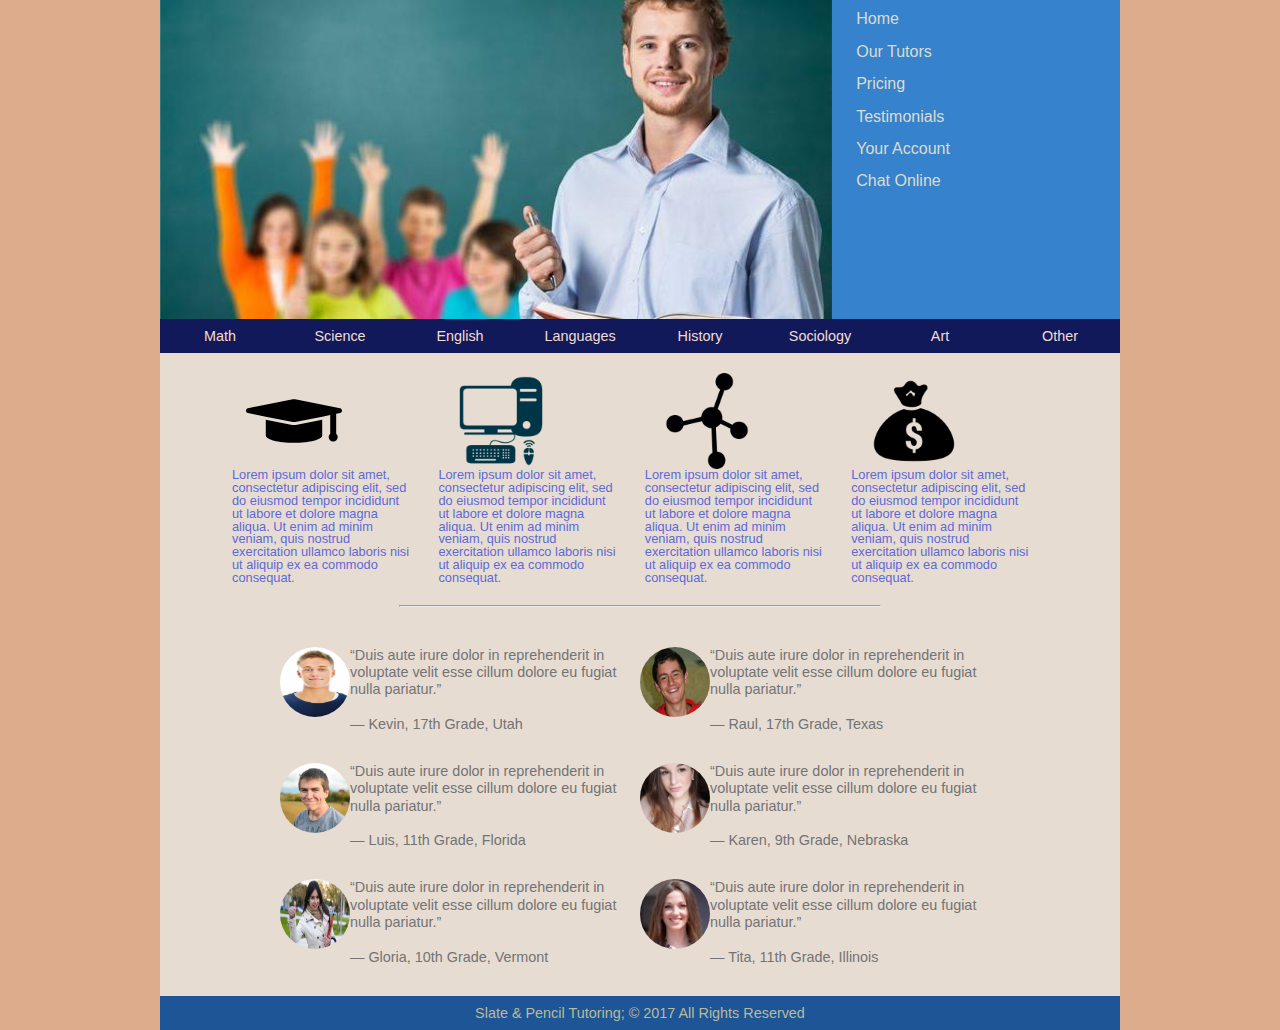
<file: Tarea 2/documents-editar/index.html>
<!DOCTYPE html>
<html>
	<head>
   	<!--Hugo Ivan Carrillo Béjar
   	A01333819-->
   		<meta charset="utf-8">
   		<title>Tarea 2</title>
    	<link href="base.css" rel="stylesheet">
    	<link href="styles.css" rel="stylesheet">
	</head>

	<body>
   		<header class="row">
      		<img src="profesor.jpg" alt="Foto">
      		<nav>
        	 	<ul>
            		<li><a href="#">Home</a></li>
            		<li><a href="#">Our Tutors</a></li>
            		<li><a href="#">Pricing</a></li>
            		<li><a href="#">Testimonials</a></li>
            		<li><a href="#">Your Account</a></li>
            		<li><a href="#">Chat Online</a></li>
         		</ul>
      		</nav>
   		</header>
   		<nav class="barra">
      		<ul class="row">
         		<li><a href="#">Math</a></li>
         		<li><a href="#">Science</a></li>
         		<li><a href="#">English</a></li>
         		<li><a href="#">Languages</a></li>
         		<li><a href="#">History</a></li>
         		<li><a href="#">Sociology</a></li>
         		<li><a href="#">Art</a></li>
         		<li><a href="#">Other</a></li>
      		</ul>
   		</nav>
	   <ul id="topics" class="row">
	      <li><img src="birrete.svg" alt="">
	           <p>Lorem ipsum dolor sit amet, consectetur adipiscing elit, sed do eiusmod tempor incididunt ut labore et dolore magna aliqua. Ut enim ad minim veniam, quis nostrud exercitation ullamco laboris nisi ut aliquip ex ea commodo consequat.</p>
	      </li>
	      <li><img src="compu.png" alt="">
	           <p>Lorem ipsum dolor sit amet, consectetur adipiscing elit, sed do eiusmod tempor incididunt ut labore et dolore magna aliqua. Ut enim ad minim veniam, quis nostrud exercitation ullamco laboris nisi ut aliquip ex ea commodo consequat.</p>
	      </li>
	      <li><img src="atomo.png" alt="">
	          <p>Lorem ipsum dolor sit amet, consectetur adipiscing elit, sed do eiusmod tempor incididunt ut labore et dolore magna aliqua. Ut enim ad minim veniam, quis nostrud exercitation ullamco laboris nisi ut aliquip ex ea commodo consequat.</p>
	      </li>
	      <li><img src="money.png" alt="">
	          <p>Lorem ipsum dolor sit amet, consectetur adipiscing elit, sed do eiusmod tempor incididunt ut labore et dolore magna aliqua. Ut enim ad minim veniam, quis nostrud exercitation ullamco laboris nisi ut aliquip ex ea commodo consequat.</p>
	      </li>
	   </ul>
   <hr>
	   <ul id="comments">
	      <li><img src="chavo1.jpg" alt="">
	          <p>“Duis aute irure dolor in reprehenderit in voluptate velit esse cillum dolore eu fugiat nulla pariatur.”<br>
	            <br>
	            — Kevin, 17th Grade, Utah</p>
	      </li>
	      <li><img src="chavo2.jpg" alt="">
	          <p>“Duis aute irure dolor in reprehenderit in voluptate velit esse cillum dolore eu fugiat nulla pariatur.”<br>
	            <br>
	            — Raul, 17th Grade, Texas</p>
	      </li>
	      <li><img src="chavo3.jpg" alt="">
	          <p>“Duis aute irure dolor in reprehenderit in voluptate velit esse cillum dolore eu fugiat nulla pariatur.”<br>
	            <br>
	            — Luis, 11th Grade, Florida</p>
	      </li>
	      <li><img src="chava1.jpg" alt="">
	          <p>“Duis aute irure dolor in reprehenderit in voluptate velit esse cillum dolore eu fugiat nulla pariatur.”<br>
	            <br>
	            — Karen, 9th Grade, Nebraska</p>
	      </li>
	      <li><img src="chava2.jpg" alt="">
	          <p>“Duis aute irure dolor in reprehenderit in voluptate velit esse cillum dolore eu fugiat nulla pariatur.”<br>
	            <br>
	            — Gloria, 10th Grade, Vermont</p>
	      </li>
	      <li><img src="chava3.jpg" alt="">
	          <p>“Duis aute irure dolor in reprehenderit in voluptate velit esse cillum dolore eu fugiat nulla pariatur.”<br>
	            <br>
	            — Tita, 11th Grade, Illinois</p>
	      </li>
	   </ul>
	   <footer>
	      Slate &amp; Pencil Tutoring; © 2017 All Rights Reserved
	   </footer>
	</body>
</html>
</file>
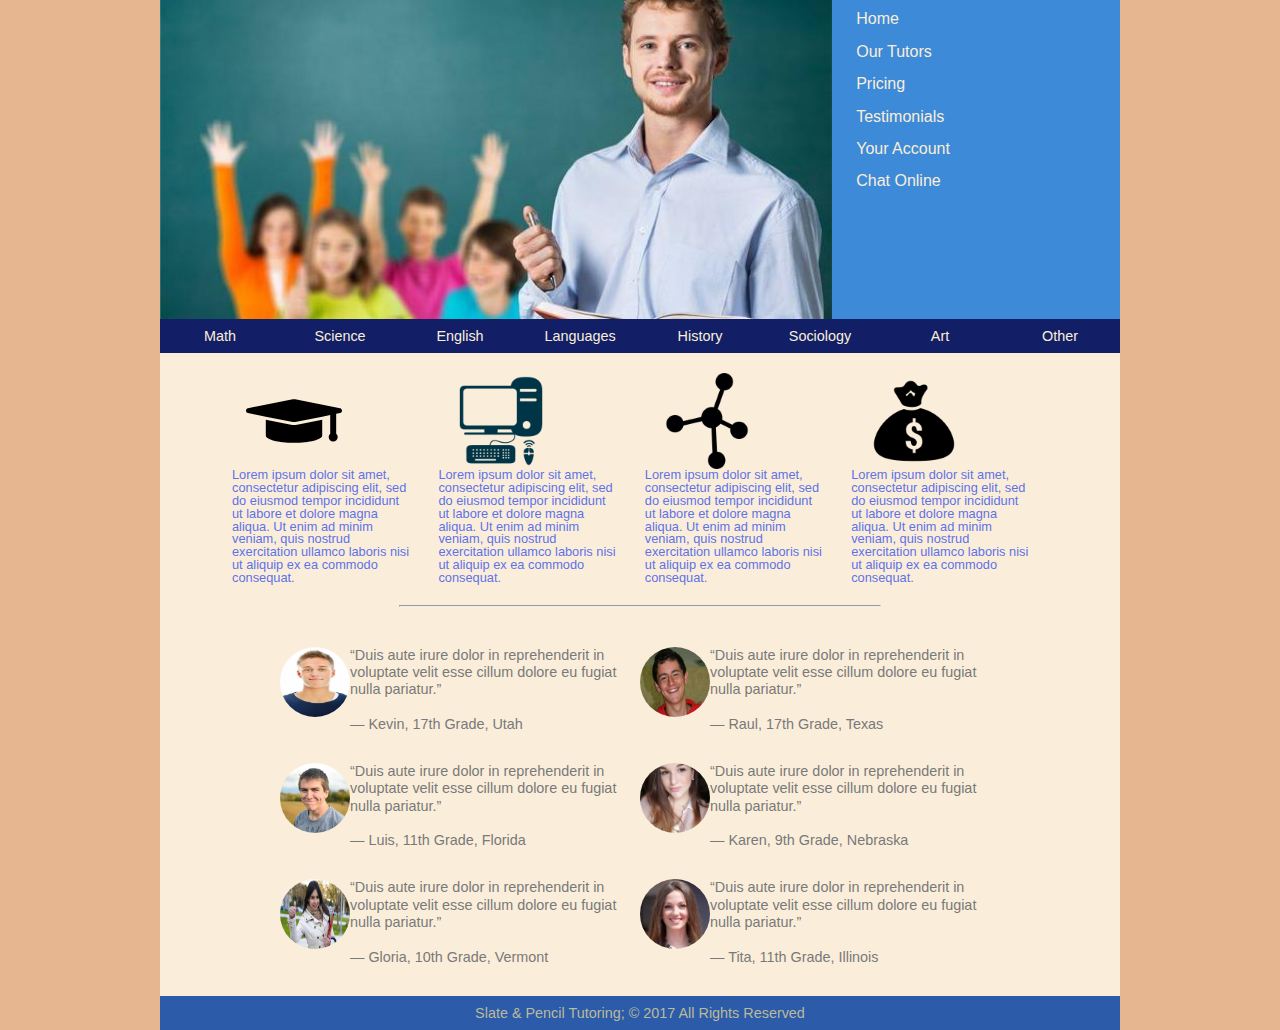
<file: Tareas/Tarea 2/documents-editar/index.html>
<!DOCTYPE html>
<html>
	<head>
   	<!--Hugo Ivan Carrillo Béjar
   	A01333819-->
   		<meta charset="utf-8">
   		<title>Tarea 2</title>
    	<link href="base.css" rel="stylesheet">
    	<link href="styles.css" rel="stylesheet">
	</head>

	<body>
   		<header class="row">
      		<img src="profesor.jpg" alt="Slate &amp; Pencil Tutoring">
      		<nav>
        	 	<ul>
            		<li><a href="#">Home</a></li>
            		<li><a href="#">Our Tutors</a></li>
            		<li><a href="#">Pricing</a></li>
            		<li><a href="#">Testimonials</a></li>
            		<li><a href="#">Your Account</a></li>
            		<li><a href="#">Chat Online</a></li>
         		</ul>
      		</nav>
   		</header>
   		<nav class="horizontal">
      		<ul class="row">
         		<li><a href="#">Math</a></li>
         		<li><a href="#">Science</a></li>
         		<li><a href="#">English</a></li>
         		<li><a href="#">Languages</a></li>
         		<li><a href="#">History</a></li>
         		<li><a href="#">Sociology</a></li>
         		<li><a href="#">Art</a></li>
         		<li><a href="#">Other</a></li>
      		</ul>
   		</nav>
	   <ul id="topics" class="row">
	      <li><img src="birrete.svg" alt="">
	           <p>Lorem ipsum dolor sit amet, consectetur adipiscing elit, sed do eiusmod tempor incididunt ut labore et dolore magna aliqua. Ut enim ad minim veniam, quis nostrud exercitation ullamco laboris nisi ut aliquip ex ea commodo consequat.</p>
	      </li>
	      <li><img src="compu.png" alt="">
	           <p>Lorem ipsum dolor sit amet, consectetur adipiscing elit, sed do eiusmod tempor incididunt ut labore et dolore magna aliqua. Ut enim ad minim veniam, quis nostrud exercitation ullamco laboris nisi ut aliquip ex ea commodo consequat.</p>
	      </li>
	      <li><img src="atomo.png" alt="">
	          <p>Lorem ipsum dolor sit amet, consectetur adipiscing elit, sed do eiusmod tempor incididunt ut labore et dolore magna aliqua. Ut enim ad minim veniam, quis nostrud exercitation ullamco laboris nisi ut aliquip ex ea commodo consequat.</p>
	      </li>
	      <li><img src="money.png" alt="">
	          <p>Lorem ipsum dolor sit amet, consectetur adipiscing elit, sed do eiusmod tempor incididunt ut labore et dolore magna aliqua. Ut enim ad minim veniam, quis nostrud exercitation ullamco laboris nisi ut aliquip ex ea commodo consequat.</p>
	      </li>
	   </ul>
   <hr>
	   <ul id="comments">
	      <li><img src="chavo1.jpg" alt="">
	          <p>“Duis aute irure dolor in reprehenderit in voluptate velit esse cillum dolore eu fugiat nulla pariatur.”<br>
	            <br>
	            — Kevin, 17th Grade, Utah</p>
	      </li>
	      <li><img src="chavo2.jpg" alt="">
	          <p>“Duis aute irure dolor in reprehenderit in voluptate velit esse cillum dolore eu fugiat nulla pariatur.”<br>
	            <br>
	            — Raul, 17th Grade, Texas</p>
	      </li>
	      <li><img src="chavo3.jpg" alt="">
	          <p>“Duis aute irure dolor in reprehenderit in voluptate velit esse cillum dolore eu fugiat nulla pariatur.”<br>
	            <br>
	            — Luis, 11th Grade, Florida</p>
	      </li>
	      <li><img src="chava1.jpg" alt="">
	          <p>“Duis aute irure dolor in reprehenderit in voluptate velit esse cillum dolore eu fugiat nulla pariatur.”<br>
	            <br>
	            — Karen, 9th Grade, Nebraska</p>
	      </li>
	      <li><img src="chava2.jpg" alt="">
	          <p>“Duis aute irure dolor in reprehenderit in voluptate velit esse cillum dolore eu fugiat nulla pariatur.”<br>
	            <br>
	            — Gloria, 10th Grade, Vermont</p>
	      </li>
	      <li><img src="chava3.jpg" alt="">
	          <p>“Duis aute irure dolor in reprehenderit in voluptate velit esse cillum dolore eu fugiat nulla pariatur.”<br>
	            <br>
	            — Tita, 11th Grade, Illinois</p>
	      </li>
	   </ul>
	   <footer>
	      Slate &amp; Pencil Tutoring; © 2017 All Rights Reserved
	   </footer>
	</body>
</html>
</file>
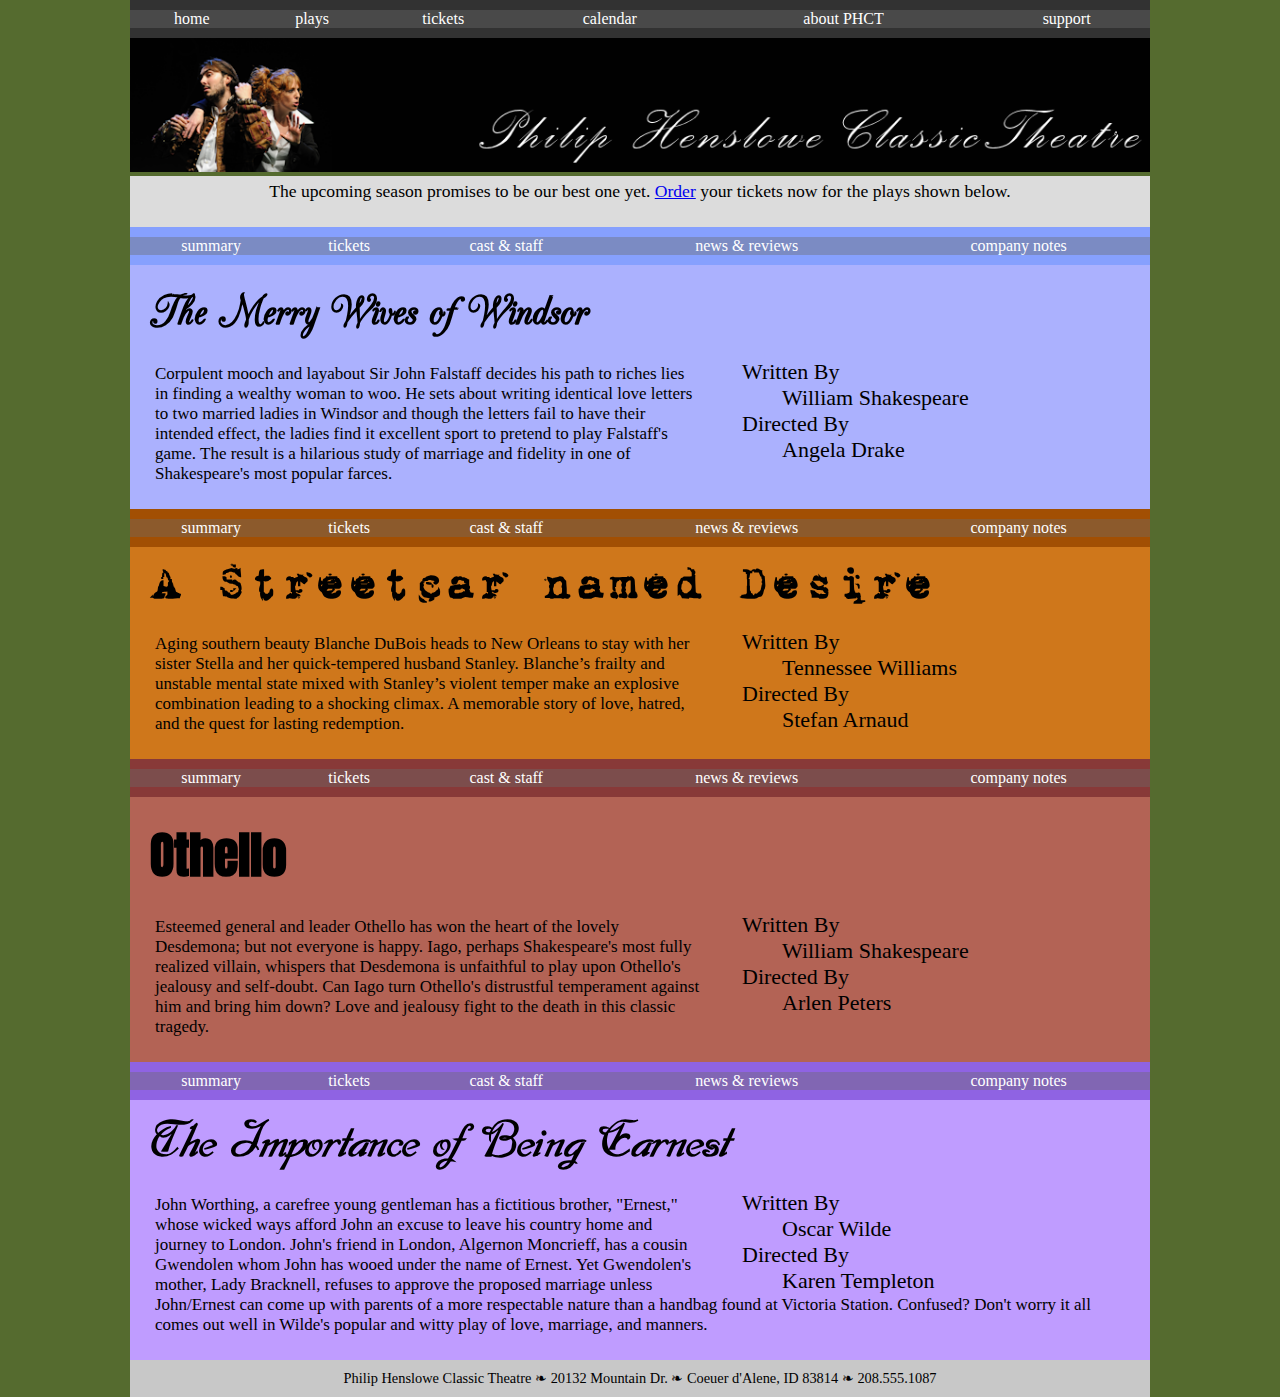
<file: Tareas/Tarea 1/documents-editar/ph_plays.html>
﻿<!doctype html>
<html>
<head>
   <!--
   Laboratory 2.

   
   Author: Hugo Ivan Carrillo Bejar - A01333819
   Date:   22/08/2018
   
   Filename: ph_plays.html
   -->
   <meta charset="utf-8" />
   <title>PHCT Play List</title>
   <link rel="stylesheet" type="text/css" href="ph_layout.css">
   <link rel="stylesheet" type="text/css" href="ph_styles.css">
   <link href="https://fonts.googleapis.com/css?family=Anton" rel="stylesheet">
</head>

<body>
   <header>
      <nav>
         <ul>
            <li><a href="#">home</a></li>
            <li><a href="#">plays</a></li>
            <li><a href="#">tickets</a></li>
            <li><a href="#">calendar</a></li>
            <li><a href="#">about PHCT</a></li>
            <li><a href="#">support</a></li>
         </ul>
      </nav>
      <img src="ph_logo.png" alt="Philip Henslowe Classic Theatre" />
   </header>
   <p>The upcoming season promises to be our best one yet. <a href="#">Order</a> your tickets now for the plays shown
      below. </p>   
   <section id="play1" class="playbill">
      <nav>
         <ul>
            <li><a href="#">summary</a></li>
            <li><a href="#">tickets</a></li>
            <li><a href="#">cast &amp; staff</a></li>
            <li><a href="#">news &amp; reviews</a></li>
            <li><a href="#">company notes</a></li>
         </ul>
      </nav>
      <h1>The Merry Wives of Windsor</h1>
      <aside>
         <dl>
            <dt>Written By</dt>
            <dd>William Shakespeare</dd>
            <dt>Directed By</dt>
            <dd>Angela Drake</dd>
         </dl>
      </aside>
      <p>Corpulent mooch and layabout Sir John Falstaff decides his path to riches 
         lies in finding a wealthy woman to woo. He sets about writing identical love 
         letters to two married ladies in Windsor and though the letters fail to have 
         their intended effect, the ladies find it excellent sport to pretend to play
         Falstaff's game. The result is a hilarious study of 
         marriage and fidelity in one of Shakespeare's most popular farces.</p>
   </section>
   <section id="play2" class="playbill">
      <nav>
         <ul>
            <li><a href="#">summary</a></li>
            <li><a href="#">tickets</a></li>
            <li><a href="#">cast &amp; staff</a></li>
            <li><a href="#">news &amp; reviews</a></li>
            <li><a href="#">company notes</a></li>
         </ul>
      </nav>
      <h1>A Streetcar named Desire</h1>
      <aside>
         <dl>
            <dt>Written By</dt>
            <dd>Tennessee Williams</dd>
            <dt>Directed By</dt>
            <dd>Stefan Arnaud</dd>
         </dl>
      </aside>
      <p>Aging southern beauty Blanche DuBois heads to New Orleans to stay with her 
         sister Stella and her quick-tempered husband Stanley. Blanche’s frailty and 
         unstable mental state mixed with Stanley’s violent 
         temper make an explosive combination leading to a shocking climax. 
         A memorable story of love, hatred, and the quest for lasting redemption.</p>
   </section>
   <section id="play3" class="playbill">
      <nav>
         <ul>
            <li><a href="#">summary</a></li>
            <li><a href="#">tickets</a></li>
            <li><a href="#">cast &amp; staff</a></li>
            <li><a href="#">news &amp; reviews</a></li>
            <li><a href="#">company notes</a></li>
         </ul>
      </nav>
      <h1>Othello</h1>
      <aside>
         <dl>
            <dt>Written By</dt>
            <dd>William Shakespeare</dd>
            <dt>Directed By</dt>
            <dd>Arlen Peters</dd>
         </dl>
      </aside>
      <p>Esteemed general and leader Othello has  won the heart of the lovely Desdemona; but 
         not everyone is happy. Iago, perhaps Shakespeare's most fully realized villain, 
         whispers that Desdemona is unfaithful to play upon Othello's jealousy and self-doubt. 
         Can Iago turn Othello's distrustful temperament against him and bring him down?
         Love and jealousy fight to the death in this classic tragedy.</p>
   </section>
   <section id="play4" class="playbill">
      <nav>
         <ul>
            <li><a href="#">summary</a></li>
            <li><a href="#">tickets</a></li>
            <li><a href="#">cast &amp; staff</a></li>
            <li><a href="#">news &amp; reviews</a></li>
            <li><a href="#">company notes</a></li>
         </ul>
      </nav>
      <h1>The Importance of Being Earnest</h1>
      <aside>
         <dl>
            <dt>Written By</dt>
            <dd>Oscar Wilde</dd>
            <dt>Directed By</dt>
            <dd>Karen Templeton</dd>
         </dl>
      </aside>
      <p>John Worthing, a carefree young gentleman has a fictitious brother, "Ernest," whose 
         wicked ways afford John an excuse to leave his country home and journey to London. John's 
         friend in London, Algernon Moncrieff, has a cousin Gwendolen whom John has wooed 
         under the name of Ernest. Yet Gwendolen's mother, Lady Bracknell, refuses to approve
         the proposed marriage unless John/Ernest can come up with parents of a more respectable
         nature than a handbag found at Victoria Station. Confused? Don't worry it all comes out 
         well in Wilde's popular and witty play of love, marriage, and manners.</p>
   </section>
   <footer>
      <address>
      Philip Henslowe Classic Theatre &#10087; 20132 Mountain Dr.  
      &#10087; Coeuer d'Alene, ID 83814  &#10087; 208.555.1087
      </address>
   </footer>
</body>
</html>
</file>
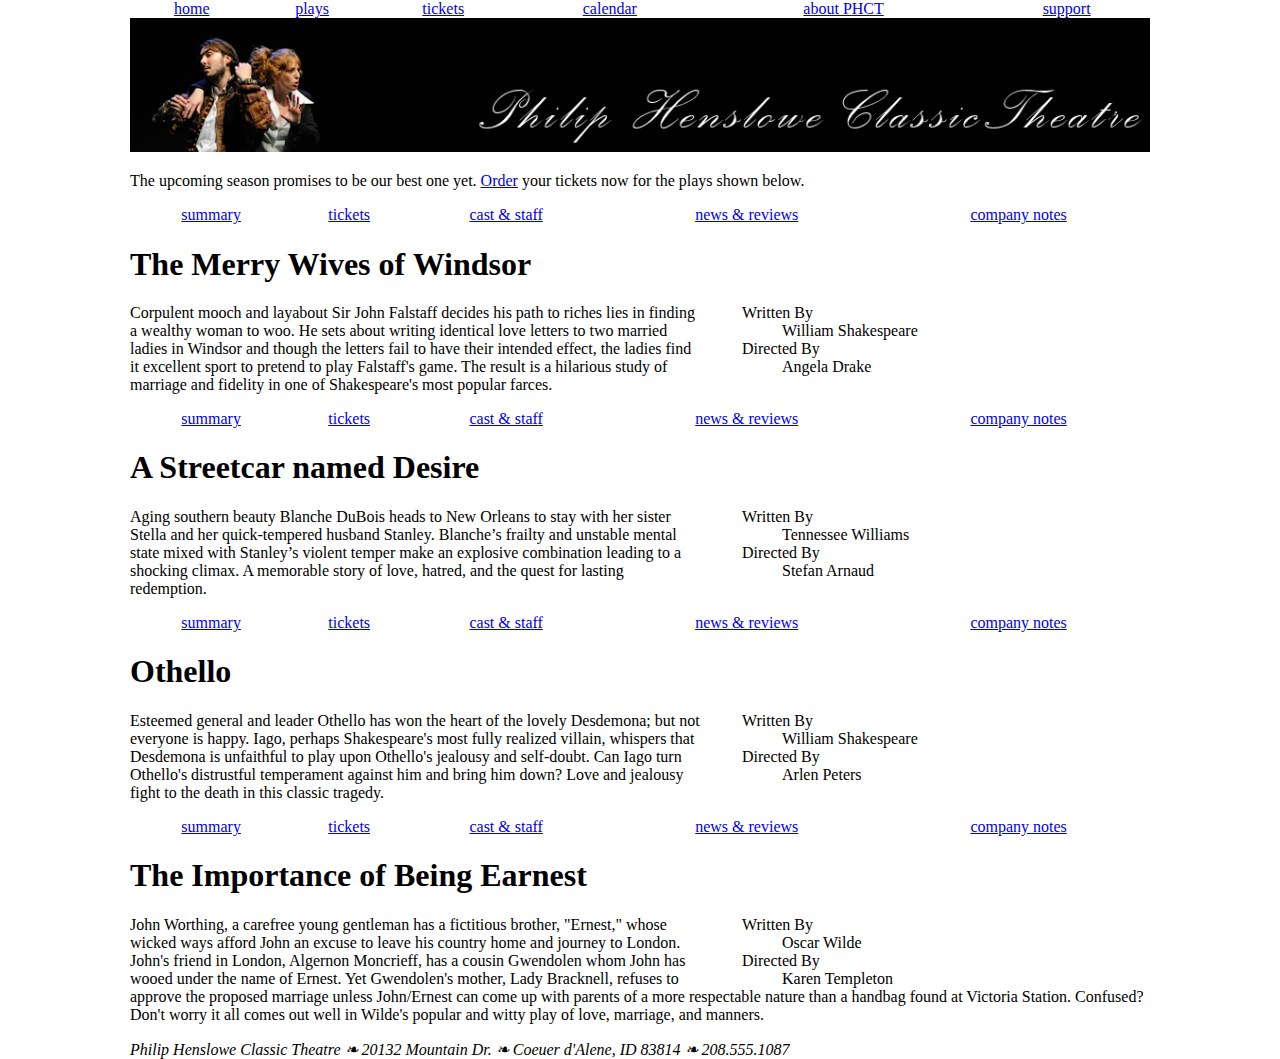
<file: Tareas/Tarea 1/documents-editar/ph_plays_txt.html>
﻿<!doctype html>
<html>
<head>
   <!--
   Laboratory 2.

   
   Author: 
   Date:   
   
   Filename: ph_plays.html
   -->
   <meta charset="utf-8" />
   <title>PHCT Play List</title>
   <link rel="stylesheet" type="text/css" href="ph_layout.css">
</head>

<body>
   <header>
      <nav>
         <ul>
            <li><a href="#">home</a></li>
            <li><a href="#">plays</a></li>
            <li><a href="#">tickets</a></li>
            <li><a href="#">calendar</a></li>
            <li><a href="#">about PHCT</a></li>
            <li><a href="#">support</a></li>
         </ul>
      </nav>
      <img src="ph_logo.png" alt="Philip Henslowe Classic Theatre" />
   </header>
   <p>The upcoming season promises to be our best one yet. <a href="#">Order</a> your tickets now for the plays shown
      below. </p>
   <section id="play1" class="playbill">
      <nav>
         <ul>
            <li><a href="#">summary</a></li>
            <li><a href="#">tickets</a></li>
            <li><a href="#">cast &amp; staff</a></li>
            <li><a href="#">news &amp; reviews</a></li>
            <li><a href="#">company notes</a></li>
         </ul>
      </nav>
      <h1>The Merry Wives of Windsor</h1>
      <aside>
         <dl>
            <dt>Written By</dt>
            <dd>William Shakespeare</dd>
            <dt>Directed By</dt>
            <dd>Angela Drake</dd>
         </dl>
      </aside>
      <p>Corpulent mooch and layabout Sir John Falstaff decides his path to riches 
         lies in finding a wealthy woman to woo. He sets about writing identical love 
         letters to two married ladies in Windsor and though the letters fail to have 
         their intended effect, the ladies find it excellent sport to pretend to play
         Falstaff's game. The result is a hilarious study of 
         marriage and fidelity in one of Shakespeare's most popular farces.</p>
   </section>
   <section id="play2" class="playbill">
      <nav>
         <ul>
            <li><a href="#">summary</a></li>
            <li><a href="#">tickets</a></li>
            <li><a href="#">cast &amp; staff</a></li>
            <li><a href="#">news &amp; reviews</a></li>
            <li><a href="#">company notes</a></li>
         </ul>
      </nav>
      <h1>A Streetcar named Desire</h1>
      <aside>
         <dl>
            <dt>Written By</dt>
            <dd>Tennessee Williams</dd>
            <dt>Directed By</dt>
            <dd>Stefan Arnaud</dd>
         </dl>
      </aside>
      <p>Aging southern beauty Blanche DuBois heads to New Orleans to stay with her 
         sister Stella and her quick-tempered husband Stanley. Blanche’s frailty and 
         unstable mental state mixed with Stanley’s violent 
         temper make an explosive combination leading to a shocking climax. 
         A memorable story of love, hatred, and the quest for lasting redemption.</p>
   </section>
   <section id="play3" class="playbill">
      <nav>
         <ul>
            <li><a href="#">summary</a></li>
            <li><a href="#">tickets</a></li>
            <li><a href="#">cast &amp; staff</a></li>
            <li><a href="#">news &amp; reviews</a></li>
            <li><a href="#">company notes</a></li>
         </ul>
      </nav>
      <h1>Othello</h1>
      <aside>
         <dl>
            <dt>Written By</dt>
            <dd>William Shakespeare</dd>
            <dt>Directed By</dt>
            <dd>Arlen Peters</dd>
         </dl>
      </aside>
      <p>Esteemed general and leader Othello has  won the heart of the lovely Desdemona; but 
         not everyone is happy. Iago, perhaps Shakespeare's most fully realized villain, 
         whispers that Desdemona is unfaithful to play upon Othello's jealousy and self-doubt. 
         Can Iago turn Othello's distrustful temperament against him and bring him down?
         Love and jealousy fight to the death in this classic tragedy.</p>
   </section>
   <section id="play4" class="playbill">
      <nav>
         <ul>
            <li><a href="#">summary</a></li>
            <li><a href="#">tickets</a></li>
            <li><a href="#">cast &amp; staff</a></li>
            <li><a href="#">news &amp; reviews</a></li>
            <li><a href="#">company notes</a></li>
         </ul>
      </nav>
      <h1>The Importance of Being Earnest</h1>
      <aside>
         <dl>
            <dt>Written By</dt>
            <dd>Oscar Wilde</dd>
            <dt>Directed By</dt>
            <dd>Karen Templeton</dd>
         </dl>
      </aside>
      <p>John Worthing, a carefree young gentleman has a fictitious brother, "Ernest," whose 
         wicked ways afford John an excuse to leave his country home and journey to London. John's 
         friend in London, Algernon Moncrieff, has a cousin Gwendolen whom John has wooed 
         under the name of Ernest. Yet Gwendolen's mother, Lady Bracknell, refuses to approve
         the proposed marriage unless John/Ernest can come up with parents of a more respectable
         nature than a handbag found at Victoria Station. Confused? Don't worry it all comes out 
         well in Wilde's popular and witty play of love, marriage, and manners.</p>
   </section>
   <footer>
      <address>
      Philip Henslowe Classic Theatre &#10087; 20132 Mountain Dr.  
      &#10087; Coeuer d'Alene, ID 83814  &#10087; 208.555.1087
      </address>
   </footer>
</body>
</html>
</file>
<file: Tarea 2/documents-editar/base.css>
@charset "utf-8";

/* Hugo Ivan Carrillo Béjar
   A01333819 */

article, aside, figcaption, figure,
footer, header, main, nav, section { 
   display: block;
}

address, article, aside, blockquote, body, cite, 
div, dl, dt, dd, em, figcaption, figure, footer, 
h1, h2, h3, h4, h5, h6, header, html, img, 
li, main, nav, ol, p, section, span, ul {
   margin: 0;
   padding: 0;
   border: 0;
   font-size: 100%;
   vertical-align: baseline;
   background: transparent; 
}

nav ul {
   list-style: none;
   list-style-image: none;
}

nav a {
   text-decoration: none;
}

body {
   line-height: 1;
}
</file>
<file: Tarea 2/documents-editar/styles.css>
@charset "utf-8";

/* Hugo Ivan Carrillo Béjar
    A01333819  */

html {
    height: 100%;
}

html {
   background-color: rgb(220, 172, 140);
}

body {
   background-color: rgb(230, 220, 210);
   font-family: Verdana, Geneva, Arial, sans-serif; 
}

body {
    max-width: 960px;
    min-width: 640px;
    width: 95%;
    margin-left: auto;
    margin-right: auto;
}

header, ul, nav, li, a {
    box-sizing: border-box;
}

.row::after {
    clear: both;
    content: "";
    display: table;
}

body > header {
   background-color: rgb(55, 130, 205);
}


body > header > nav a {
   font-size: 1em;
   margin: 0.4em 0;
   padding: 5px;
}

body > header > nav a:link, body > header > nav:visited {
   color: rgb(220, 220, 205);
}

body > header > nav a:hover, body > header > nav:active {
   background-color: rgba(0, 0, 0, 0.5);
}

body>header>img {
   display: block;
   width: 70%;
   float: left;
}

body>header>nav {
    display: block;
    float: left;
    padding-left: 2%;
    padding-right: 2%;
    width: 30%;
    
}

body header a {
    display: block;
    width: 100%;
}


.barra li {
    display: block;
    width: 12.5%;
    float: left;
}

nav.barra ul li {
   background-color: rgb(18, 25, 90);  
   font-size: 0.9em;
   padding: 10px 0;
   text-align: center;     
}

nav.barra a:link, nav.barra a:visited {
   color: rgb(242, 220, 210);
}

nav.barra a:hover, nav.barra a:active {
   color: rgb(250, 100, 250);
}


#topics ul, #topics li {
    display: block;
    width: 20%;
    float:left;
    margin-left: 0%;
    margin-right: 1.5%;

}

#topics :first-child {
    margin-left: 7.5%;
}

#topics :last-child {
    margin-right: 7.5%;
}

#topics img {
    display: block;
    width: 50%;
    margin-left: auto;
    margin-right: auto;
}

   ul#topics {
   margin-top: 20px;
   margin-bottom: 20px;
}


ul#topics li p {
   color: rgb(95, 105, 215);
   font-size: 0.8em;
}

hr {
    width: 50%;
}


#comments {
    width: 75%;
    margin-top: 40px;
    margin-bottom: 40px;
    margin-left: auto;
    margin-right: auto;
}

#comments li {
    display: block;
    width: 50%;
    float: left;
    margin-bottom: 30px;
}

ul#comments li p {
   font-size: 0.9em;
   color: rgb(115, 115, 115);
   line-height: 1.2em;
}

#comments  img {
   float: left;
   border-radius: 50px;
   width: 70px;
   height: 70px;
}

footer {
   display: block;
   clear: both;
   color: rgb(186, 186, 156);
   background-color: rgb(30, 85, 150);
   font-size: 0.9em;
   padding: 10px 0px;
   text-align: center;
}
</file>
<file: Tareas/Tarea 2/documents-editar/base.css>
@charset "utf-8";

/* Hugo Ivan Carrillo Béjar
   A01333819 */

article, aside, figcaption, figure,
footer, header, main, nav, section { 
   display: block;
}

address, article, aside, blockquote, body, cite, 
div, dl, dt, dd, em, figcaption, figure, footer, 
h1, h2, h3, h4, h5, h6, header, html, img, 
li, main, nav, ol, p, section, span, ul {
   margin: 0;
   padding: 0;
   border: 0;
   font-size: 100%;
   vertical-align: baseline;
   background: transparent; 
}

nav ul {
   list-style: none;
   list-style-image: none;
}

nav a {
   text-decoration: none;
}

body {
   line-height: 1;
}
</file>
<file: Tareas/Tarea 2/documents-editar/styles.css>
@charset "utf-8";

/* Hugo Ivan Carrillo Béjar
    A01333819  */

html {
    height: 100%;
}

html {
   background-color: rgb(230, 182, 144);
}

body {
   background-color: rgb(250, 238, 218);
   font-family: Verdana, Geneva, Arial, sans-serif; 
}

body {
    max-width: 960px;
    min-width: 640px;
    width: 95%;
    margin-left: auto;
    margin-right: auto;
}

header, ul, nav, li, a {
    box-sizing: border-box;
}

.row::after {
    clear: both;
    content: "";
    display: table;
}

body > header {
   background-color: rgb(61, 138, 216);
}


body > header > nav a {
   font-size: 1em;
   margin: 0.4em 0;
   padding: 5px;
}

body > header > nav a:link, body > header > nav:visited {
   color: rgb(250, 238, 218);
}

body > header > nav a:hover, body > header > nav:active {
   background-color: rgba(0, 0, 0, 0.2);
}

body>header>img {
   display: block;
    width: 70%;
    float: left;
}

body>header>nav {
    display: block;
    float: left;
    padding-left: 2%;
    padding-right: 2%;
    width: 30%;
    
}

body header a {
    display: block;
    width: 100%;
}


.horizontal li {
    display: block;
    width: 12.5%;
    float: left;
}

nav.horizontal ul li {
   background-color: rgb(18, 31, 102);  
   font-size: 0.9em;
   padding: 10px 0;
   text-align: center;     
}

nav.horizontal a:link, nav.horizontal a:visited {
   color: rgb(250, 238, 218);
}

nav.horizontal a:hover, nav.horizontal a:active {
   color: rgb(255, 255, 64);
}


#topics ul, #topics li {
    display: block;
    width: 20%;
    float:left;
    margin-left: 0%;
    margin-right: 1.5%;

}

#topics :first-child {
    margin-left: 7.5%;
}

#topics :last-child {
    margin-right: 7.5%;
}

#topics img {
    display: block;
    width: 50%;
    margin-left: auto;
    margin-right: auto;
}

   ul#topics {
   margin-top: 20px;
   margin-bottom: 20px;
}


ul#topics li p {
   color: rgb(95, 114, 232);
   font-size: 0.8em;
}

hr {
    width: 50%;
}


#comments {
    width: 75%;
    margin-top: 40px;
    margin-bottom: 40px;
    margin-left: auto;
    margin-right: auto;
}

#comments li {
    display: block;
    width: 50%;
    float: left;
    margin-bottom: 30px;
}

ul#comments li p {
   font-size: 0.9em;
   color: rgb(121, 121, 121);
   line-height: 1.2em;
}

#comments  img {
   float: left;
   border-radius: 50px;
   width: 70px;
   height: 70px;
}

footer {
   display: block;
   clear: both;
   color: rgb(186, 186, 156);
   background-color: rgb(44, 91, 169);
   font-size: 0.9em;
   padding: 10px 0px;
   text-align: center;
}
</file>
<file: Tareas/Tarea 1/documents-editar/ph_layout.css>
@charset "utf-8";

/*
   New Perspectives on HTML5 and CSS3, 7th Edition
   Tutorial 2
   Case Problem 1
   
   PHCT Layout Styles
   Filename: ph_layout.css

*/


body {
	margin: 0 auto;
	width: 100%;
	max-width: 1020px;
	min-width: 640px;
}

body > header {
	margin: 0;
	padding: 0px;
	width: 100%;
	/*height: 122px;*/
}

body > header > img {
	margin: 0px;
	padding: 0px;
	width: 100%;
}



/* Navigation List Styles */
nav {
	display: table;
	width: 100%;
}

nav > ul {
	display: table-row;
}

nav > ul > li {
	display: table-cell;
	text-align: center;
}

nav > ul > li > a {
	display: block;
}


/* Section Styles */

section {
	clear: right;
}

/* Description List Styles */

dl {
	float: right;
	width: 40%;
	margin: 0 0 0 4%;
}
</file>
<file: Tareas/Tarea 1/documents-editar/ph_styles.css>
@charset "utf-8";
/*
   Laboratory 2.
   
   PHCT Typographic Style Sheet
   Author: Hugo Ivan Carrillo Bejar - A01333819
   Date:   22/08/2018   
   
   Filename: ph_styles.css

*/

@font-face {
	font-family: desire;
	src: url(1942.woff);
}

@font-face {
	font-family: merry;
	src: url(cac_champagne.woff);
}

@font-face {
	font-family: earnest;
	src: url(DobkinPlain.woff);
}

body {
	background-color: rgb(85, 107, 47);
}

body > header > nav {
	background-color: rgb(50, 50, 50);
}

body > p{
	background-color: rgb(220, 220, 220);
	text-align: center;
	font-size: 1.1em;
}

body > footer {
	background-color: rgb(200, 200, 200);
}

/* Structural Styles */

p {
	margin: 0px;
	padding-top: 5px;
	padding-left: 25px;
	padding-bottom: 25px;
	padding-right: 25px;
}

body > footer > address {
	font-style: normal;
	font-size: 0.9em;
	text-align: center;
	padding-top: 10px;
	padding-bottom: 10px;
}


/* Navigation Styles */

#play1 > nav {
	background-color: rgb(134, 160, 254);
}

#play2 > nav {
	background-color: rgb(162, 79, 3);
}

#play3 > nav {
	background-color: rgb(136, 57, 56);
}

#play4 > nav {
	background-color: rgb(143, 99, 227);
}

nav {
	padding-top: 10px;
	padding-bottom: 10px;
}

nav a:link {
	color: white;
	text-decoration: none;
	background-color: hsla(0, 0%, 42%, 0.4);
}

nav a:visited {
	color: white;
	text-decoration: none;
	background-color: hsla(0, 0%, 42%, 0.4);
}

nav a:hover {
	color: hsla(0, 0%, 100%, 0.7);
	background-color: hsla(0, 0%, 42%, 0.7);
}

nav a:active {
	color: hsla(0, 0%, 100%, 0.7);
	background-color: hsla(0, 0%, 42%, 0.7);
}

/* Section Styles */

#play1 {
	background-color: rgb(171, 177, 254);
}

#play1 > h1{
	font-family: merry;
}

#play2 {
	background-color: rgb(207, 119, 27);
}

#play2 > h1{
	font-family: desire;
}

#play3 {
	background-color: rgb(179, 99, 85);
}

#play3 > h1{
	font-family: 'Anton', sans-serif;
}

#play4 {
	background-color: rgb(191, 156, 255);
}

#play4 > h1{
	font-family: earnest;
}

body h1 {
	font-size: 50px;
	margin: 0;
	padding: 20px;
}

body dl {
	text-align: left;
}

aside {
	font-size: 22px;
}

section p {
	font-size: 17px;
}

/* Description List Styles */
</file>
